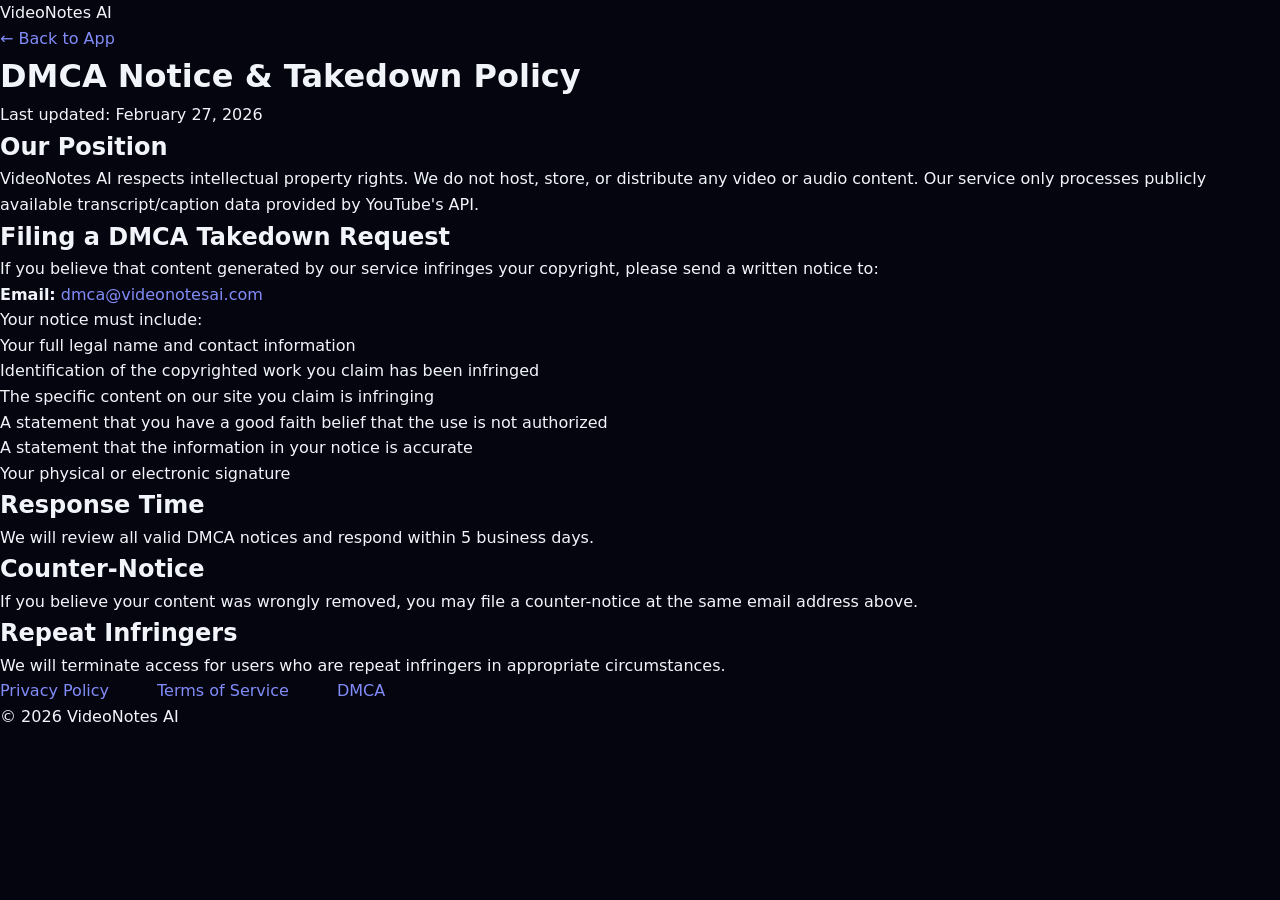
<file: templates/dmca.html>
<!DOCTYPE html>
<html lang="en">
<head>
  <meta charset="UTF-8" />
  <meta name="viewport" content="width=device-width, initial-scale=1.0" />
  <title>DMCA Notice — VideoNotes AI</title>
  <link rel="stylesheet" href="/static/css/style.css" />
</head>
<body>
<header>
  <div class="container nav">
    <a href="/" class="logo">VideoNotes AI</a>
    <nav><a href="/">← Back to App</a></nav>
  </div>
</header>

<div class="container">
  <div class="legal-page">
    <h1>DMCA Notice & Takedown Policy</h1>
    <p class="updated">Last updated: February 27, 2026</p>

    <h2>Our Position</h2>
    <p>VideoNotes AI respects intellectual property rights. We do not host, store, or distribute any video or audio content. Our service only processes publicly available transcript/caption data provided by YouTube's API.</p>

    <h2>Filing a DMCA Takedown Request</h2>
    <p>If you believe that content generated by our service infringes your copyright, please send a written notice to:</p>
    <p><strong>Email:</strong> <a href="mailto:dmca@videonotesai.com">dmca@videonotesai.com</a></p>

    <p>Your notice must include:</p>
    <ul>
      <li>Your full legal name and contact information</li>
      <li>Identification of the copyrighted work you claim has been infringed</li>
      <li>The specific content on our site you claim is infringing</li>
      <li>A statement that you have a good faith belief that the use is not authorized</li>
      <li>A statement that the information in your notice is accurate</li>
      <li>Your physical or electronic signature</li>
    </ul>

    <h2>Response Time</h2>
    <p>We will review all valid DMCA notices and respond within 5 business days.</p>

    <h2>Counter-Notice</h2>
    <p>If you believe your content was wrongly removed, you may file a counter-notice at the same email address above.</p>

    <h2>Repeat Infringers</h2>
    <p>We will terminate access for users who are repeat infringers in appropriate circumstances.</p>
  </div>
</div>

<footer>
  <div class="container">
    <div class="footer-inner">
      <div class="footer-links">
        <a href="/privacy">Privacy Policy</a>
        <a href="/terms">Terms of Service</a>
        <a href="/dmca">DMCA</a>
      </div>
      <p>&copy; 2026 VideoNotes AI</p>
    </div>
  </div>
</footer>
</body>
</html>
</file>
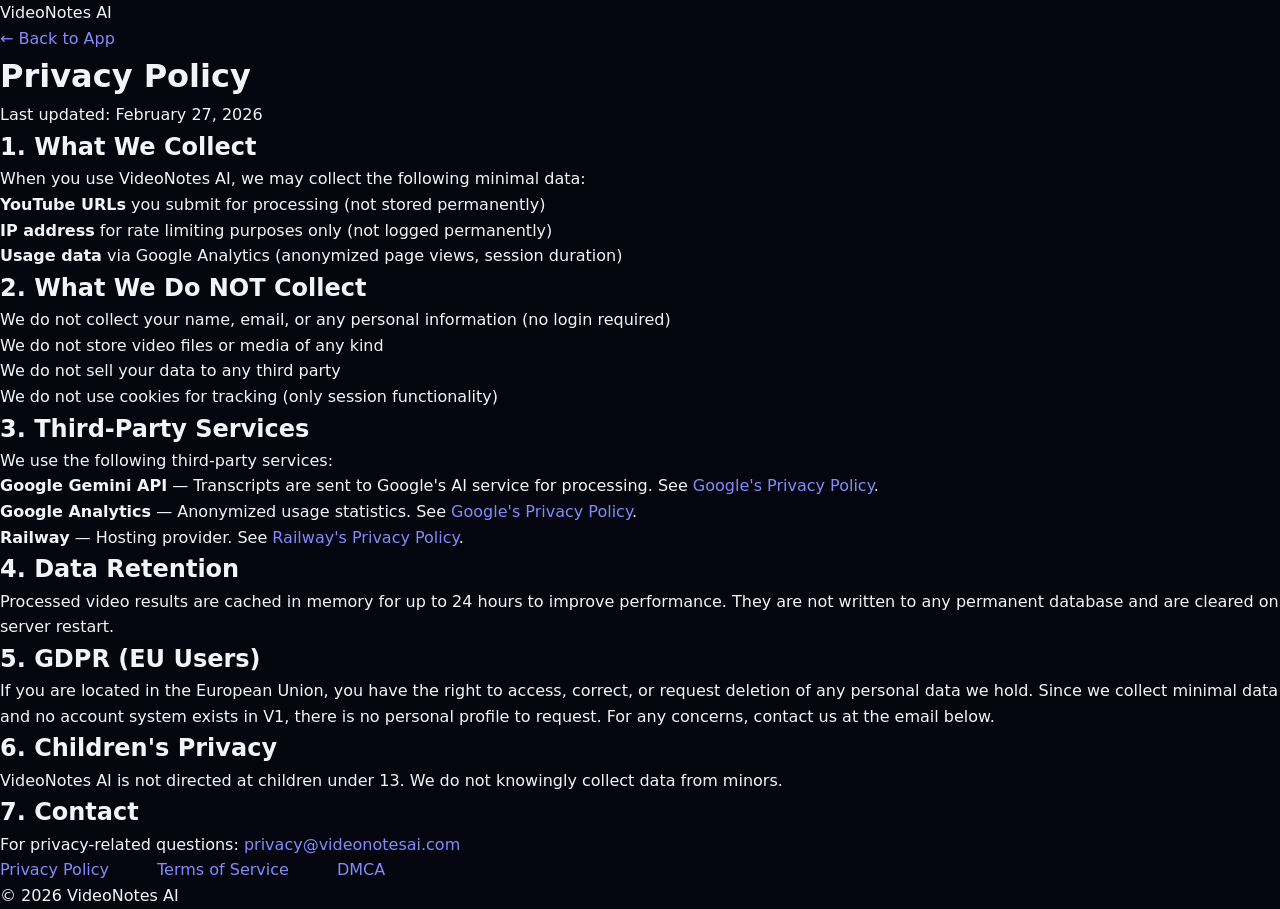
<file: templates/privacy.html>
<!DOCTYPE html>
<html lang="en">
<head>
  <meta charset="UTF-8" />
  <meta name="viewport" content="width=device-width, initial-scale=1.0" />
  <title>Privacy Policy — VideoNotes AI</title>
  <link rel="stylesheet" href="/static/css/style.css" />
</head>
<body>
<header>
  <div class="container nav">
    <a href="/" class="logo">VideoNotes AI</a>
    <nav><a href="/">← Back to App</a></nav>
  </div>
</header>

<div class="container">
  <div class="legal-page">
    <h1>Privacy Policy</h1>
    <p class="updated">Last updated: February 27, 2026</p>

    <h2>1. What We Collect</h2>
    <p>When you use VideoNotes AI, we may collect the following minimal data:</p>
    <ul>
      <li><strong>YouTube URLs</strong> you submit for processing (not stored permanently)</li>
      <li><strong>IP address</strong> for rate limiting purposes only (not logged permanently)</li>
      <li><strong>Usage data</strong> via Google Analytics (anonymized page views, session duration)</li>
    </ul>

    <h2>2. What We Do NOT Collect</h2>
    <ul>
      <li>We do not collect your name, email, or any personal information (no login required)</li>
      <li>We do not store video files or media of any kind</li>
      <li>We do not sell your data to any third party</li>
      <li>We do not use cookies for tracking (only session functionality)</li>
    </ul>

    <h2>3. Third-Party Services</h2>
    <p>We use the following third-party services:</p>
    <ul>
      <li><strong>Google Gemini API</strong> — Transcripts are sent to Google's AI service for processing. See <a href="https://policies.google.com/privacy" target="_blank">Google's Privacy Policy</a>.</li>
      <li><strong>Google Analytics</strong> — Anonymized usage statistics. See <a href="https://policies.google.com/privacy" target="_blank">Google's Privacy Policy</a>.</li>
      <li><strong>Railway</strong> — Hosting provider. See <a href="https://railway.app/legal/privacy" target="_blank">Railway's Privacy Policy</a>.</li>
    </ul>

    <h2>4. Data Retention</h2>
    <p>Processed video results are cached in memory for up to 24 hours to improve performance. They are not written to any permanent database and are cleared on server restart.</p>

    <h2>5. GDPR (EU Users)</h2>
    <p>If you are located in the European Union, you have the right to access, correct, or request deletion of any personal data we hold. Since we collect minimal data and no account system exists in V1, there is no personal profile to request. For any concerns, contact us at the email below.</p>

    <h2>6. Children's Privacy</h2>
    <p>VideoNotes AI is not directed at children under 13. We do not knowingly collect data from minors.</p>

    <h2>7. Contact</h2>
    <p>For privacy-related questions: <a href="mailto:privacy@videonotesai.com">privacy@videonotesai.com</a></p>
  </div>
</div>

<footer>
  <div class="container">
    <div class="footer-inner">
      <div class="footer-links">
        <a href="/privacy">Privacy Policy</a>
        <a href="/terms">Terms of Service</a>
        <a href="/dmca">DMCA</a>
      </div>
      <p>&copy; 2026 VideoNotes AI</p>
    </div>
  </div>
</footer>
</body>
</html>
</file>
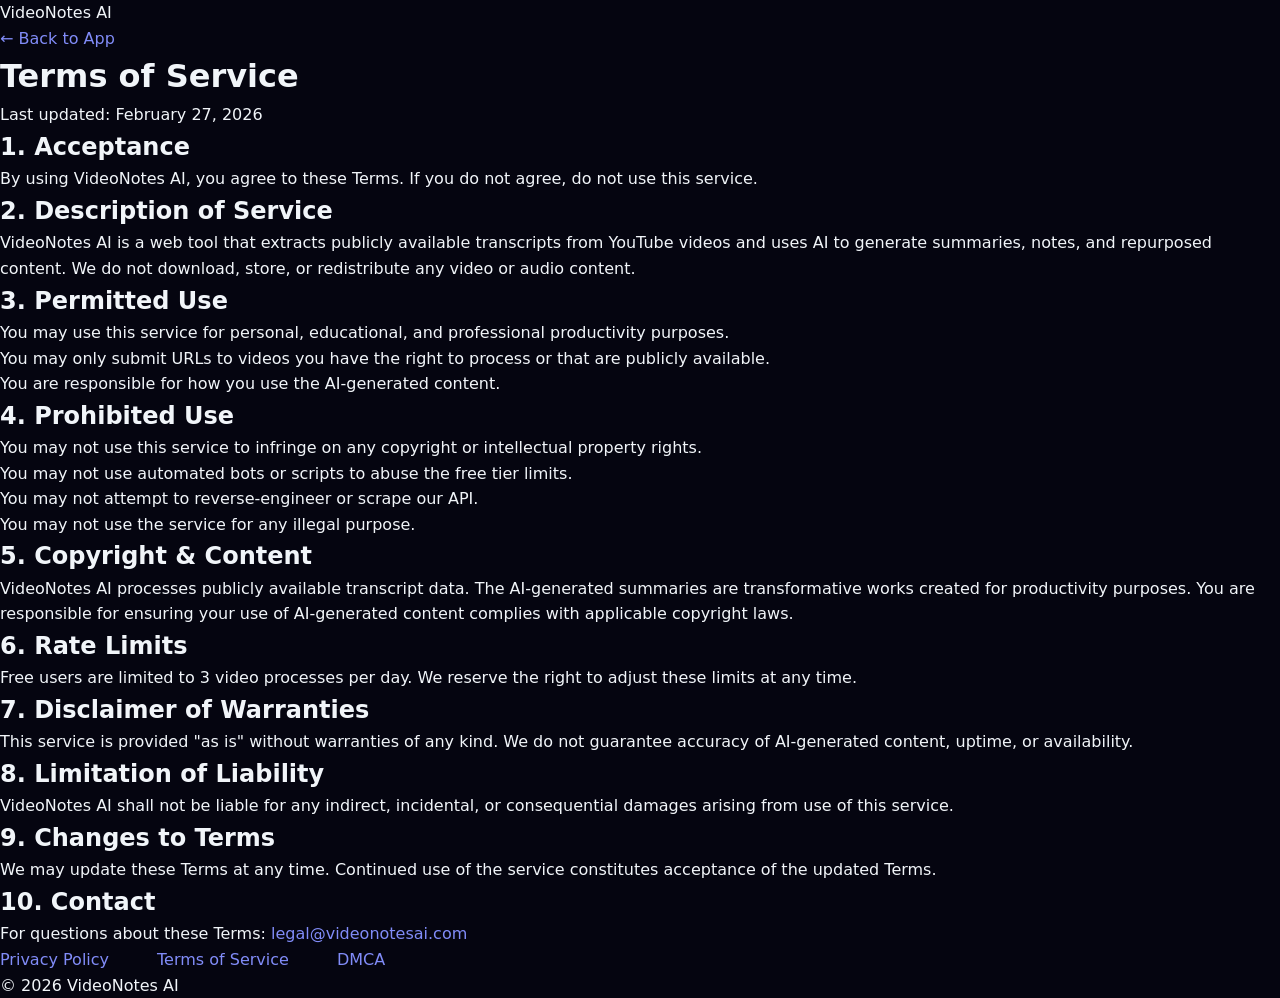
<file: templates/terms.html>
<!DOCTYPE html>
<html lang="en">
<head>
  <meta charset="UTF-8" />
  <meta name="viewport" content="width=device-width, initial-scale=1.0" />
  <title>Terms of Service — VideoNotes AI</title>
  <link rel="stylesheet" href="/static/css/style.css" />
</head>
<body>
<header>
  <div class="container nav">
    <a href="/" class="logo">VideoNotes AI</a>
    <nav><a href="/">← Back to App</a></nav>
  </div>
</header>

<div class="container">
  <div class="legal-page">
    <h1>Terms of Service</h1>
    <p class="updated">Last updated: February 27, 2026</p>

    <h2>1. Acceptance</h2>
    <p>By using VideoNotes AI, you agree to these Terms. If you do not agree, do not use this service.</p>

    <h2>2. Description of Service</h2>
    <p>VideoNotes AI is a web tool that extracts publicly available transcripts from YouTube videos and uses AI to generate summaries, notes, and repurposed content. We do not download, store, or redistribute any video or audio content.</p>

    <h2>3. Permitted Use</h2>
    <ul>
      <li>You may use this service for personal, educational, and professional productivity purposes.</li>
      <li>You may only submit URLs to videos you have the right to process or that are publicly available.</li>
      <li>You are responsible for how you use the AI-generated content.</li>
    </ul>

    <h2>4. Prohibited Use</h2>
    <ul>
      <li>You may not use this service to infringe on any copyright or intellectual property rights.</li>
      <li>You may not use automated bots or scripts to abuse the free tier limits.</li>
      <li>You may not attempt to reverse-engineer or scrape our API.</li>
      <li>You may not use the service for any illegal purpose.</li>
    </ul>

    <h2>5. Copyright & Content</h2>
    <p>VideoNotes AI processes publicly available transcript data. The AI-generated summaries are transformative works created for productivity purposes. You are responsible for ensuring your use of AI-generated content complies with applicable copyright laws.</p>

    <h2>6. Rate Limits</h2>
    <p>Free users are limited to 3 video processes per day. We reserve the right to adjust these limits at any time.</p>

    <h2>7. Disclaimer of Warranties</h2>
    <p>This service is provided "as is" without warranties of any kind. We do not guarantee accuracy of AI-generated content, uptime, or availability.</p>

    <h2>8. Limitation of Liability</h2>
    <p>VideoNotes AI shall not be liable for any indirect, incidental, or consequential damages arising from use of this service.</p>

    <h2>9. Changes to Terms</h2>
    <p>We may update these Terms at any time. Continued use of the service constitutes acceptance of the updated Terms.</p>

    <h2>10. Contact</h2>
    <p>For questions about these Terms: <a href="mailto:legal@videonotesai.com">legal@videonotesai.com</a></p>
  </div>
</div>

<footer>
  <div class="container">
    <div class="footer-inner">
      <div class="footer-links">
        <a href="/privacy">Privacy Policy</a>
        <a href="/terms">Terms of Service</a>
        <a href="/dmca">DMCA</a>
      </div>
      <p>&copy; 2026 VideoNotes AI</p>
    </div>
  </div>
</footer>
</body>
</html>
</file>
<file: static/css/style.css>
/* ══════════════════════════════════════════════════
   VideoNotes AI — Premium UI CSS
   ══════════════════════════════════════════════════ */

/* ── Variables ──────────────────────────────────── */
:root {
  --primary: #6366f1;
  --primary-dark: #4f46e5;
  --accent: #818cf8;
  --success: #10b981;
  --warning: #f59e0b;
  --danger: #ef4444;
  --bg: #050510;
  --bg-card: rgba(255,255,255,0.04);
  --text: #f1f5f9;
  --text-muted: #94a3b8;
  --border: rgba(255,255,255,0.08);
  --glass: rgba(255,255,255,0.05);
  --glass-border: rgba(255,255,255,0.10);
  --radius: 16px;
  --transition: 0.3s ease;
  --font: 'Inter', system-ui, -apple-system, sans-serif;
}

/* ── Reset ──────────────────────────────────────── */
*, *::before, *::after { box-sizing: border-box; margin: 0; padding: 0; }
html { scroll-behavior: smooth; }
body {
  font-family: var(--font);
  background: var(--bg);
  color: var(--text);
  line-height: 1.6;
  overflow-x: hidden;
  min-height: 100vh;
}
a { color: var(--accent); text-decoration: none; }
a:hover { text-decoration: underline; }
.hidden { display: none !important; }

/* ── Animated Background ─────────────────────────── */
.bg-gradient {
  position: fixed;
  inset: 0;
  z-index: 0;
  pointer-events: none;
  overflow: hidden;
}
.bg-grid {
  position: absolute;
  inset: 0;
  background-image:
    linear-gradient(rgba(99,102,241,0.06) 1px, transparent 1px),
    linear-gradient(90deg, rgba(99,102,241,0.06) 1px, transparent 1px);
  background-size: 60px 60px;
}
.bg-orb {
  position: absolute;
  border-radius: 50%;
  filter: blur(80px);
  opacity: 0.22;
  animation: orbFloat 12s ease-in-out infinite;
}
.bg-orb-1 { width:600px; height:600px; background:#6366f1; top:-200px; left:-150px; animation-delay:0s; }
.bg-orb-2 { width:500px; height:500px; background:#8b5cf6; bottom:-150px; right:-100px; animation-delay:-4s; }
.bg-orb-3 { width:400px; height:400px; background:#06b6d4; top:40%; left:50%; animation-delay:-8s; }
@keyframes orbFloat {
  0%,100% { transform: translate(0,0) scale(1); }
  33%      { transform: translate(40px,-30px) scale(1.05); }
  66%      { transform: translate(-20px,20px) scale(0.95); }
}
.bg-noise {
  position: absolute;
  inset: 0;
  opacity: 0.03;
  background-image: url("data:image/svg+xml,%3Csvg viewBox='0 0 200 200' xmlns='http://www.w3.org/2000/svg'%3E%3Cfilter id='n'%3E%3CfeTurbulence type='fractalNoise' baseFrequency='0.75' numOctaves='4' stitchTiles='stitch'/%3E%3C/filter%3E%3Crect width='100%25' height='100%25' filter='url(%23n)'/%3E%3C/svg%3E");
}

/* ── Cursor Spotlight ───────────────────────────── */
.cursor-spotlight {
  position: fixed;
  width: 400px;
  height: 400px;
  border-radius: 50%;
  background: radial-gradient(circle, rgba(99,102,241,0.08) 0%, transparent 70%);
  pointer-events: none;
  transform: translate(-50%,-50%);
  z-index: 1;
  transition: opacity 0.3s;
}

/* ── Navbar ─────────────────────────────────────── */
.navbar {
  position: fixed;
  top: 16px;
  left: 50%;
  transform: translateX(-50%);
  width: calc(100% - 48px);
  max-width: 1200px;
  z-index: 1000;
  background: rgba(5,5,16,0.6);
  backdrop-filter: blur(20px);
  -webkit-backdrop-filter: blur(20px);
  border: 1px solid var(--glass-border);
  border-radius: 20px;
  transition: all 0.3s ease;
}
.navbar.scrolled {
  background: rgba(5,5,16,0.92);
  box-shadow: 0 8px 32px rgba(0,0,0,0.4);
}
.navbar-inner {
  display: flex;
  align-items: center;
  justify-content: space-between;
  padding: 14px 24px;
  gap: 20px;
}
.logo {
  display: flex;
  align-items: center;
  gap: 10px;
  text-decoration: none;
  color: var(--text);
}
.logo-icon {
  width: 36px; height: 36px;
  background: linear-gradient(135deg, var(--primary), #8b5cf6);
  border-radius: 10px;
  display: flex; align-items: center; justify-content: center;
  color: white; flex-shrink: 0;
}
.logo-icon svg { width: 18px; height: 18px; }
.logo-text { font-size: 1.1rem; font-weight: 700; letter-spacing: -0.02em; }
.logo-ai { color: var(--primary); }
.nav-links { display: flex; gap: 4px; }
.nav-link {
  padding: 8px 16px;
  border-radius: 10px;
  color: var(--text-muted);
  text-decoration: none;
  font-size: 0.9rem;
  font-weight: 500;
  transition: all 0.2s;
}
.nav-link:hover, .nav-link.active {
  color: var(--text);
  background: var(--glass);
  text-decoration: none;
}
.nav-actions { display: flex; align-items: center; gap: 10px; }
.btn-ghost {
  padding: 8px 16px;
  background: transparent;
  color: var(--text-muted);
  border: 1px solid var(--glass-border);
  border-radius: 10px;
  font-size: 0.9rem; font-weight: 500;
  cursor: pointer;
  transition: all 0.2s;
}
.btn-ghost:hover { color: var(--text); border-color: var(--primary); }
.btn-primary {
  padding: 9px 20px;
  background: linear-gradient(135deg, var(--primary), #8b5cf6);
  color: white;
  border: none;
  border-radius: 10px;
  font-size: 0.9rem; font-weight: 600;
  cursor: pointer;
  display: flex; align-items: center; gap: 6px;
  transition: all 0.2s;
}
.btn-primary:hover { opacity: 0.9; transform: translateY(-1px); }
.btn-sm { padding: 7px 16px; font-size: 0.85rem; }
.btn-glow { box-shadow: 0 0 20px rgba(99,102,241,0.4); }
.nav-toggle {
  display: none;
  flex-direction: column;
  gap: 5px;
  background: none; border: none;
  cursor: pointer; padding: 6px;
}
.nav-toggle span {
  display: block; width: 22px; height: 2px;
  background: var(--text); border-radius: 2px;
  transition: all 0.3s;
}

/* Mobile Menu */
.mobile-menu {
  position: fixed;
  inset: 0;
  z-index: 999;
  background: rgba(5,5,16,0.97);
  backdrop-filter: blur(20px);
  display: flex;
  align-items: center; justify-content: center;
  transform: translateX(100%);
  transition: transform 0.3s ease;
}
.mobile-menu.open { transform: translateX(0); }
.mobile-nav { display: flex; flex-direction: column; align-items: center; gap: 20px; }
.mobile-link {
  font-size: 1.5rem; font-weight: 600;
  color: var(--text); text-decoration: none;
  transition: color 0.2s;
}
.mobile-link:hover { color: var(--primary); }
.mobile-actions { display: flex; gap: 12px; margin-top: 16px; }

/* ── Page Dots ──────────────────────────────────── */
.page-dots {
  position: fixed;
  right: 24px; top: 50%;
  transform: translateY(-50%);
  z-index: 100;
  display: flex; flex-direction: column; gap: 12px;
}
.dot {
  position: relative; width: 12px; height: 12px;
  background: none; border: none; cursor: pointer; padding: 0;
  display: flex; align-items: center;
}
.dot-inner {
  width: 8px; height: 8px; border-radius: 50%;
  background: var(--text-muted); transition: all 0.3s; display: block;
}
.dot.active .dot-inner {
  background: var(--primary); width: 10px; height: 10px;
  box-shadow: 0 0 10px var(--primary);
}
.dot-label {
  position: absolute; right: 20px;
  font-size: 0.75rem; color: var(--text-muted);
  white-space: nowrap; opacity: 0; pointer-events: none;
  transition: opacity 0.2s;
  background: var(--bg-card); padding: 3px 8px;
  border-radius: 6px; border: 1px solid var(--glass-border);
}
.dot:hover .dot-label { opacity: 1; }

/* ── Scroll Container ───────────────────────────── */
.scroll-container { position: relative; z-index: 2; }
.page {
  min-height: 100vh;
  display: flex; align-items: flex-start;
  padding-top: 100px;
}
.page-inner {
  width: 100%; max-width: 1100px;
  margin: 0 auto;
  padding: 40px 24px 80px;
}

/* ── Reveal Animations ──────────────────────────── */
.reveal {
  opacity: 0;
  transform: translateY(24px);
  transition: opacity 0.6s ease, transform 0.6s ease;
}
.reveal.revealed {
  opacity: 1;
  transform: translateY(0);
}

/* ── Section Headers ─────────────────────────────────────────────────────── */
.section-header { text-align: center; margin-bottom: 48px; }
.section-badge {
  display: inline-block;
  padding: 6px 16px;
  background: rgba(99,102,241,0.15);
  border: 1px solid rgba(99,102,241,0.3);
  border-radius: 100px;
  font-size: 0.8rem; font-weight: 600;
  color: var(--accent);
  letter-spacing: 0.05em;
  text-transform: uppercase;
  margin-bottom: 16px;
}
.section-title {
  font-size: clamp(1.8rem, 4vw, 2.8rem);
  font-weight: 800;
  letter-spacing: -0.03em;
  margin-bottom: 12px;
}
.section-subtitle { color: var(--text-muted); font-size: 1.05rem; max-width: 560px; margin: 0 auto; }

/* ── Hero ─────────────────────────────────────────────────────────────────── */
.hero { text-align: center; padding: 20px 0 60px; }
.hero-badge {
  display: inline-flex; align-items: center; gap: 10px;
  padding: 8px 18px;
  background: rgba(99,102,241,0.1);
  border: 1px solid rgba(99,102,241,0.25);
  border-radius: 100px;
  font-size: 0.85rem; font-weight: 500;
  color: var(--accent);
  margin-bottom: 28px;
}
.badge-pulse {
  width: 8px; height: 8px; border-radius: 50%;
  background: var(--success);
  animation: pulseDot 2s ease-in-out infinite;
}
@keyframes pulseDot {
  0%,100% { box-shadow: 0 0 0 0 rgba(16,185,129,0.4); }
  50%      { box-shadow: 0 0 0 6px rgba(16,185,129,0); }
}
.badge-new {
  padding: 2px 8px; background: var(--primary);
  border-radius: 6px; font-size: 0.7rem;
  font-weight: 700; color: white;
}
.hero-title {
  font-size: clamp(2.2rem, 5vw, 3.8rem);
  font-weight: 900;
  letter-spacing: -0.04em;
  line-height: 1.1;
  margin-bottom: 20px;
  max-width: 800px;
  margin-left: auto; margin-right: auto;
}
.gradient-text {
  background: linear-gradient(135deg, var(--primary), #8b5cf6, #06b6d4);
  -webkit-background-clip: text;
  -webkit-text-fill-color: transparent;
  background-clip: text;
}
.hero-subtitle {
  font-size: 1.1rem; color: var(--text-muted);
  max-width: 580px; margin: 0 auto 36px;
  line-height: 1.7;
}

/* Input Card */
.input-card {
  position: relative;
  max-width: 680px;
  margin: 0 auto 32px;
  border-radius: 20px;
  padding: 1px;
  background: linear-gradient(135deg, rgba(99,102,241,0.5), rgba(139,92,246,0.3), rgba(6,182,212,0.2));
}
.input-glow {
  position: absolute; inset: -1px;
  border-radius: 21px;
  background: linear-gradient(135deg, rgba(99,102,241,0.3), rgba(139,92,246,0.2));
  filter: blur(12px);
  z-index: -1;
  opacity: 0;
  transition: opacity 0.3s;
}
.input-card:focus-within .input-glow { opacity: 1; }
.input-inner {
  display: flex; align-items: center; gap: 12px;
  padding: 12px 12px 12px 20px;
  background: rgba(5,5,16,0.9);
  border-radius: 19px;
  backdrop-filter: blur(10px);
}
.input-icon { color: var(--danger); flex-shrink: 0; }
.input-icon svg { width: 22px; height: 22px; }
.input-field {
  flex: 1;
  background: none; border: none; outline: none;
  color: var(--text);
  font-size: 1rem; font-family: var(--font);
}
.input-field::placeholder { color: var(--text-muted); }
.btn-generate {
  display: flex; align-items: center; gap: 8px;
  padding: 12px 24px;
  background: linear-gradient(135deg, var(--primary), #8b5cf6);
  color: white; border: none; border-radius: 12px;
  font-size: 0.95rem; font-weight: 700;
  cursor: pointer; white-space: nowrap;
  transition: all 0.2s;
  box-shadow: 0 4px 15px rgba(99,102,241,0.4);
}
.btn-generate:hover { opacity: 0.9; transform: translateY(-1px); box-shadow: 0 6px 20px rgba(99,102,241,0.5); }
.btn-generate:disabled { opacity: 0.6; cursor: not-allowed; transform: none; }
.btn-text { transition: opacity 0.2s; }
.btn-loader { display: flex; align-items: center; }
.btn-arrow { transition: opacity 0.2s; }
.spinner-svg {
  width: 18px; height: 18px;
  animation: spin 1s linear infinite;
}
@keyframes spin { to { transform: rotate(360deg); } }

.input-trust {
  display: flex; justify-content: center; gap: 20px;
  padding: 12px 20px 4px;
  flex-wrap: wrap;
}
.trust-item {
  display: flex; align-items: center; gap: 6px;
  font-size: 0.82rem; color: var(--text-muted);
}
.trust-item svg { color: var(--success); }

/* Error */
.error-message {
  max-width: 680px; margin: 12px auto 0;
  padding: 14px 18px;
  background: rgba(239,68,68,0.1);
  border: 1px solid rgba(239,68,68,0.3);
  border-radius: 12px;
  color: #fca5a5; font-size: 0.9rem;
}

/* Loading State */
.loading-state {
  max-width: 400px; margin: 24px auto 0;
  text-align: center;
}
.loading-orb {
  width: 80px; height: 80px;
  margin: 0 auto 20px;
  position: relative;
  display: flex; align-items: center; justify-content: center;
}
.orb-ring {
  position: absolute;
  border-radius: 50%;
  border: 2px solid transparent;
  animation: orbSpin 2s linear infinite;
}
.orb-ring:nth-child(1) { inset: 0; border-top-color: var(--primary); }
.orb-ring:nth-child(2) { inset: 8px; border-right-color: #8b5cf6; animation-duration: 1.5s; animation-direction: reverse; }
.orb-ring:nth-child(3) { inset: 16px; border-bottom-color: #06b6d4; animation-duration: 1s; }
@keyframes orbSpin { to { transform: rotate(360deg); } }
.orb-core {
  width: 20px; height: 20px; border-radius: 50%;
  background: radial-gradient(circle, var(--primary), #8b5cf6);
  box-shadow: 0 0 20px rgba(99,102,241,0.6);
}
.loading-text { color: var(--text-muted); font-size: 0.95rem; margin-bottom: 16px; }
.loading-progress {
  height: 3px; background: var(--glass-border);
  border-radius: 3px; overflow: hidden;
}
.progress-bar {
  height: 100%; width: 0;
  background: linear-gradient(90deg, var(--primary), #8b5cf6);
  border-radius: 3px;
  transition: width 0.5s ease;
  animation: progressAnim 12s ease forwards;
}
@keyframes progressAnim {
  0% { width: 0; }
  25% { width: 30%; }
  50% { width: 60%; }
  75% { width: 80%; }
  95% { width: 90%; }
}

/* Trust Strip */
.trust-strip { margin-top: 48px; }
.trust-label { font-size: 0.85rem; color: var(--text-muted); margin-bottom: 20px; }
.trust-logos {
  display: flex; align-items: center; justify-content: center;
  gap: 32px; flex-wrap: wrap;
}
.trust-stat { text-align: center; }
.stat-number {
  display: block;
  font-size: 1.5rem; font-weight: 800;
  background: linear-gradient(135deg, var(--primary), var(--accent));
  -webkit-background-clip: text; -webkit-text-fill-color: transparent; background-clip: text;
}
.stat-label { font-size: 0.78rem; color: var(--text-muted); }
.trust-divider { width: 1px; height: 40px; background: var(--glass-border); }

/* How It Works */
.how-it-works { margin-top: 80px; }
.steps-timeline {
  display: flex; gap: 32px;
  margin-top: 48px;
  position: relative;
}
.step {
  flex: 1; position: relative;
  display: flex; flex-direction: column;
  align-items: center; text-align: center;
}
.step-connector {
  position: absolute;
  top: 28px; left: calc(50% + 36px);
  width: calc(100% - 72px); height: 1px;
  background: linear-gradient(90deg, var(--primary), transparent);
  z-index: 0;
}
.step-number {
  width: 56px; height: 56px; border-radius: 50%;
  background: rgba(99,102,241,0.15);
  border: 2px solid rgba(99,102,241,0.3);
  display: flex; align-items: center; justify-content: center;
  font-size: 0.8rem; font-weight: 800;
  color: var(--accent);
  margin-bottom: 20px; position: relative; z-index: 1;
}
.step-icon {
  width: 48px; height: 48px; border-radius: 14px;
  background: rgba(99,102,241,0.12);
  border: 1px solid rgba(99,102,241,0.2);
  display: flex; align-items: center; justify-content: center;
  margin: 0 auto 16px;
  color: var(--primary);
}
.step-icon svg { width: 22px; height: 22px; }
.step-title { font-size: 1rem; font-weight: 700; margin-bottom: 8px; }
.step-desc { font-size: 0.88rem; color: var(--text-muted); line-height: 1.6; }

/* Scroll Indicator */
.scroll-indicator {
  display: flex; flex-direction: column; align-items: center;
  gap: 10px; margin-top: 60px;
  opacity: 0.5;
  animation: scrollBounce 2s ease-in-out infinite;
}
.scroll-text { font-size: 0.78rem; color: var(--text-muted); letter-spacing: 0.1em; text-transform: uppercase; }
.scroll-mouse {
  width: 24px; height: 38px;
  border: 2px solid var(--text-muted);
  border-radius: 12px;
  display: flex; justify-content: center; padding-top: 6px;
}
.scroll-wheel {
  width: 3px; height: 8px;
  background: var(--text-muted); border-radius: 2px;
  animation: scrollWheel 2s ease-in-out infinite;
}
@keyframes scrollWheel { 0%,100% { transform: translateY(0); opacity:1; } 50% { transform: translateY(6px); opacity:0.3; } }
@keyframes scrollBounce { 0%,100% { transform: translateY(0); } 50% { transform: translateY(6px); } }

/* ── Features Grid ────────────────────────────────────────────────────────── */
.features-section { padding: 20px 0 60px; }
.features-grid {
  display: grid;
  grid-template-columns: repeat(auto-fit, minmax(220px, 1fr));
  gap: 20px;
  margin-top: 0;
}
.feature-card {
  background: var(--glass);
  border: 1px solid var(--glass-border);
  border-radius: var(--radius);
  padding: 28px 24px;
  transition: all 0.3s ease;
  cursor: default;
}
.feature-card:hover {
  background: rgba(99,102,241,0.08);
  border-color: rgba(99,102,241,0.3);
  transform: translateY(-4px);
  box-shadow: 0 12px 40px rgba(99,102,241,0.15);
}
.feature-icon-wrap { margin-bottom: 16px; }
.feature-icon {
  width: 48px; height: 48px;
  border-radius: 14px;
  background: rgba(99,102,241,0.12);
  border: 1px solid rgba(99,102,241,0.2);
  display: flex; align-items: center; justify-content: center;
  color: var(--primary);
  transition: all 0.3s;
}
.feature-card:hover .feature-icon {
  background: rgba(99,102,241,0.2);
  box-shadow: 0 0 20px rgba(99,102,241,0.3);
}
.feature-icon svg { width: 22px; height: 22px; }
.feature-title { font-size: 1rem; font-weight: 700; margin-bottom: 8px; }
.feature-desc { font-size: 0.85rem; color: var(--text-muted); line-height: 1.6; }

/* Comparison Table */
.comparison-section { margin-top: 80px; }
.comparison-table {
  border: 1px solid var(--glass-border);
  border-radius: var(--radius);
  overflow: hidden;
  background: var(--glass);
  backdrop-filter: blur(10px);
}
.comparison-header, .comparison-row {
  display: grid;
  grid-template-columns: 2fr 1fr 1fr;
  gap: 0;
}
.comparison-header {
  background: rgba(99,102,241,0.1);
  border-bottom: 1px solid var(--glass-border);
}
.comparison-header > div,
.comparison-row > div {
  padding: 16px 20px;
  font-size: 0.9rem;
}
.comparison-header > div { font-weight: 700; color: var(--text); }
.comparison-row { border-bottom: 1px solid var(--glass-border); }
.comparison-row:last-child { border-bottom: none; }
.comparison-row:hover { background: rgba(255,255,255,0.02); }
.comparison-feature { color: var(--text-muted); }
.comparison-us { color: var(--success); font-weight: 600; }
.comparison-others { color: var(--danger); }
.check-yes { color: var(--success); font-weight: 600; }
.check-no { color: var(--text-muted); }

/* ── Pricing ──────────────────────────────────────────────────────────────── */
.pricing-section { padding: 20px 0 60px; }
.billing-toggle {
  display: flex; align-items: center; justify-content: center;
  gap: 16px; margin-bottom: 48px;
}
.toggle-label {
  font-size: 0.9rem; color: var(--text-muted);
  transition: color 0.2s; display: flex; align-items: center; gap: 8px;
}
.toggle-label.active { color: var(--text); font-weight: 600; }
.toggle-save {
  font-size: 0.75rem; color: var(--success);
  background: rgba(16,185,129,0.1);
  border: 1px solid rgba(16,185,129,0.3);
  padding: 2px 8px; border-radius: 100px;
}
.toggle-switch {
  width: 48px; height: 26px;
  background: var(--glass-border);
  border: 1px solid var(--glass-border);
  border-radius: 13px;
  cursor: pointer;
  position: relative;
  transition: all 0.3s;
  padding: 0;
}
.toggle-switch.active { background: var(--primary); border-color: var(--primary); }
.toggle-knob {
  position: absolute;
  width: 18px; height: 18px;
  background: white;
  border-radius: 50%;
  top: 3px; left: 3px;
  transition: transform 0.3s;
}
.toggle-switch.active .toggle-knob { transform: translateX(22px); }
.pricing-grid {
  display: grid;
  grid-template-columns: repeat(auto-fit, minmax(260px, 1fr));
  gap: 24px;
  align-items: start;
}
.pricing-card {
  position: relative;
  background: var(--glass);
  border: 1px solid var(--glass-border);
  border-radius: 24px;
  padding: 32px;
  transition: all 0.3s;
}
.pricing-card:hover {
  border-color: rgba(99,102,241,0.4);
  transform: translateY(-4px);
  box-shadow: 0 20px 60px rgba(0,0,0,0.3);
}
.pricing-card.popular {
  border-color: rgba(99,102,241,0.5);
  background: rgba(99,102,241,0.06);
}
.pricing-glow {
  position: absolute; inset: -1px;
  border-radius: 25px;
  background: linear-gradient(135deg, rgba(99,102,241,0.3), rgba(139,92,246,0.2));
  filter: blur(16px);
  z-index: -1;
  opacity: 0.5;
}
.popular-badge {
  display: inline-flex; align-items: center; gap: 6px;
  padding: 6px 14px;
  background: linear-gradient(135deg, var(--primary), #8b5cf6);
  border-radius: 100px;
  font-size: 0.78rem; font-weight: 700;
  color: white;
  margin-bottom: 20px;
}
.badge-star { font-size: 0.9rem; }
.pricing-header { margin-bottom: 24px; }
.pricing-name { font-size: 1.3rem; font-weight: 800; margin-bottom: 12px; }
.pricing-price {
  display: flex; align-items: baseline; gap: 4px;
  margin-bottom: 8px;
}
.price-currency { font-size: 1.2rem; font-weight: 600; color: var(--text-muted); }
.price-amount { font-size: 3rem; font-weight: 900; letter-spacing: -0.04em; }
.price-period { font-size: 0.9rem; color: var(--text-muted); }
.pricing-desc { font-size: 0.88rem; color: var(--text-muted); }
.pricing-features {
  list-style: none;
  margin-bottom: 28px;
  display: flex; flex-direction: column; gap: 12px;
}
.pricing-features li {
  display: flex; align-items: center; gap: 10px;
  font-size: 0.9rem; color: var(--text-muted);
}
.pricing-features li svg { color: var(--success); flex-shrink: 0; }
.btn-pricing {
  width: 100%; padding: 14px;
  background: var(--glass);
  border: 1px solid var(--glass-border);
  border-radius: 12px;
  color: var(--text);
  font-size: 0.95rem; font-weight: 600;
  cursor: pointer;
  transition: all 0.2s;
  display: flex; align-items: center; justify-content: center; gap: 8px;
}
.btn-pricing:hover { background: rgba(99,102,241,0.1); border-color: var(--primary); }
.btn-pricing.primary {
  background: linear-gradient(135deg, var(--primary), #8b5cf6);
  border-color: transparent;
  box-shadow: 0 4px 15px rgba(99,102,241,0.4);
}
.btn-pricing.primary:hover { opacity: 0.9; transform: translateY(-1px); }
.guarantee {
  display: flex; align-items: center; gap: 16px;
  max-width: 500px; margin: 40px auto 0;
  padding: 20px 24px;
  background: rgba(16,185,129,0.06);
  border: 1px solid rgba(16,185,129,0.2);
  border-radius: var(--radius);
}
.guarantee-icon { color: var(--success); flex-shrink: 0; }
.guarantee-icon svg { width: 28px; height: 28px; }
.guarantee-text { display: flex; flex-direction: column; gap: 2px; }
.guarantee-text strong { font-size: 0.95rem; }
.guarantee-text span { font-size: 0.83rem; color: var(--text-muted); }

/* ── FAQ ──────────────────────────────────────────────────────────────────── */
.faq-section { padding: 20px 0 40px; }
.faq-list { max-width: 720px; margin: 0 auto; display: flex; flex-direction: column; gap: 12px; }
.faq-item {
  background: var(--glass);
  border: 1px solid var(--glass-border);
  border-radius: var(--radius);
  overflow: hidden;
  transition: border-color 0.3s;
}
.faq-item.open { border-color: rgba(99,102,241,0.4); }
.faq-question {
  width: 100%; display: flex;
  align-items: center; justify-content: space-between;
  padding: 20px 24px;
  background: none; border: none;
  color: var(--text); font-size: 0.98rem;
  font-weight: 600; font-family: var(--font);
  cursor: pointer; text-align: left;
  transition: color 0.2s;
}
.faq-question:hover { color: var(--primary); }
.faq-icon {
  width: 24px; height: 24px;
  position: relative; flex-shrink: 0; margin-left: 16px;
}
.icon-line {
  position: absolute;
  background: currentColor; border-radius: 2px;
  transition: all 0.3s;
}
.icon-line:first-child { width: 14px; height: 2px; top: 11px; left: 5px; }
.icon-line:last-child { width: 2px; height: 14px; top: 5px; left: 11px; }
.faq-item.open .icon-line:last-child { transform: rotate(90deg); opacity: 0; }
.faq-answer {
  max-height: 0;
  overflow: hidden;
  transition: max-height 0.4s ease;
}
.faq-item.open .faq-answer { max-height: 300px; }
.faq-answer-inner { padding: 0 24px 20px; }
.faq-answer-inner p { color: var(--text-muted); font-size: 0.9rem; line-height: 1.7; }

/* ── CTA Section ──────────────────────────────────────────────────────────── */
.cta-section { margin-top: 80px; }
.cta-card {
  position: relative;
  text-align: center;
  padding: 64px 40px;
  background: rgba(99,102,241,0.06);
  border: 1px solid rgba(99,102,241,0.2);
  border-radius: 28px;
  overflow: hidden;
}
.cta-glow {
  position: absolute;
  width: 400px; height: 400px;
  background: radial-gradient(circle, rgba(99,102,241,0.15), transparent 70%);
  top: 50%; left: 50%;
  transform: translate(-50%,-50%);
  pointer-events: none;
}
.cta-title { font-size: clamp(1.6rem, 3vw, 2.4rem); font-weight: 800; margin-bottom: 16px; letter-spacing: -0.03em; }
.cta-subtitle { color: var(--text-muted); margin-bottom: 32px; font-size: 1.05rem; }
.btn-cta {
  display: inline-flex; align-items: center; gap: 10px;
  padding: 16px 36px;
  background: linear-gradient(135deg, var(--primary), #8b5cf6);
  color: white; border: none; border-radius: 14px;
  font-size: 1.05rem; font-weight: 700;
  cursor: pointer; transition: all 0.2s;
  box-shadow: 0 8px 30px rgba(99,102,241,0.4);
}
.btn-cta:hover { opacity: 0.9; transform: translateY(-2px); box-shadow: 0 12px 40px rgba(99,102,241,0.5); }
.cta-note { margin-top: 16px; font-size: 0.83rem; color: var(--text-muted); }

/* ── Footer ───────────────────────────────────────────────────────────────── */
.footer { margin-top: 80px; border-top: 1px solid var(--glass-border); padding-top: 48px; }
.footer-main {
  display: grid;
  grid-template-columns: 1.5fr 1fr;
  gap: 48px; margin-bottom: 40px;
}
.footer-tagline { color: var(--text-muted); font-size: 0.88rem; margin-top: 12px; max-width: 280px; line-height: 1.6; }
.footer-links { display: flex; gap: 48px; }
.footer-col { display: flex; flex-direction: column; gap: 12px; }
.footer-col h4 { font-size: 0.85rem; font-weight: 700; text-transform: uppercase; letter-spacing: 0.08em; color: var(--text-muted); margin-bottom: 4px; }
.footer-col a { font-size: 0.88rem; color: var(--text-muted); text-decoration: none; transition: color 0.2s; }
.footer-col a:hover { color: var(--text); }
.footer-bottom { border-top: 1px solid var(--glass-border); padding-top: 24px; }
.footer-disclaimer { font-size: 0.78rem; color: var(--text-muted); line-height: 1.6; margin-bottom: 12px; }
.footer-copyright { font-size: 0.82rem; color: var(--text-muted); }

/* ── Results Modal ────────────────────────────────────────────────────────── */
.modal {
  position: fixed; inset: 0;
  z-index: 2000;
  display: flex; align-items: center; justify-content: center;
  opacity: 0; pointer-events: none;
  transition: opacity 0.3s ease;
}
.modal.open { opacity: 1; pointer-events: all; }
.modal-backdrop {
  position: absolute; inset: 0;
  background: rgba(5,5,16,0.85);
  backdrop-filter: blur(8px);
}
.modal-container {
  position: relative; z-index: 1;
  width: calc(100% - 48px);
  max-width: 780px;
  max-height: 90vh;
  display: flex; flex-direction: column;
  background: #0e0e20;
  border: 1px solid var(--glass-border);
  border-radius: 24px;
  overflow: hidden;
  transform: translateY(20px) scale(0.97);
  transition: transform 0.3s ease;
  box-shadow: 0 40px 80px rgba(0,0,0,0.6);
}
.modal.open .modal-container { transform: translateY(0) scale(1); }
.modal-content { overflow-y: auto; flex: 1; }
.modal-header {
  display: flex; align-items: center; justify-content: space-between;
  padding: 24px 28px;
  border-bottom: 1px solid var(--glass-border);
  position: sticky; top: 0;
  background: #0e0e20;
  z-index: 10;
}
.modal-title { display: flex; align-items: center; gap: 12px; }
.modal-title h2 { font-size: 1.1rem; font-weight: 700; }
.modal-icon { font-size: 1.3rem; }
.modal-close {
  width: 36px; height: 36px;
  background: var(--glass);
  border: 1px solid var(--glass-border);
  border-radius: 10px;
  color: var(--text-muted);
  cursor: pointer;
  display: flex; align-items: center; justify-content: center;
  transition: all 0.2s;
}
.modal-close:hover { background: rgba(239,68,68,0.1); border-color: rgba(239,68,68,0.3); color: #fca5a5; }
.modal-close svg { width: 16px; height: 16px; }
.modal-thumb {
  display: flex; align-items: center; gap: 16px;
  padding: 16px 28px;
  border-bottom: 1px solid var(--glass-border);
  background: rgba(255,255,255,0.02);
}
.modal-thumb-img {
  width: 120px; height: 68px;
  object-fit: cover; border-radius: 8px;
  background: var(--glass-border); flex-shrink: 0;
}
.modal-thumb-title { font-size: 0.9rem; font-weight: 600; color: var(--text-muted); }
.modal-actions {
  display: flex; gap: 10px; flex-wrap: wrap;
  padding: 16px 28px;
  border-bottom: 1px solid var(--glass-border);
}
.btn-action {
  display: flex; align-items: center; gap: 7px;
  padding: 9px 16px;
  background: var(--glass);
  border: 1px solid var(--glass-border);
  border-radius: 10px;
  color: var(--text-muted);
  font-size: 0.85rem; font-weight: 600;
  cursor: pointer; transition: all 0.2s;
  font-family: var(--font);
}
.btn-action:hover { background: rgba(99,102,241,0.1); border-color: rgba(99,102,241,0.3); color: var(--text); }
.btn-action.primary {
  background: linear-gradient(135deg, var(--primary), #8b5cf6);
  border-color: transparent; color: white;
}
.btn-action.primary:hover { opacity: 0.9; }
.btn-action.success { background: rgba(16,185,129,0.15); border-color: rgba(16,185,129,0.3); color: var(--success); }
.btn-action.success:hover { background: rgba(16,185,129,0.25); }
.modal-body { padding: 20px 28px; display: flex; flex-direction: column; gap: 16px; }
.result-card {
  background: var(--glass);
  border: 1px solid var(--glass-border);
  border-radius: var(--radius);
  overflow: hidden;
}
.result-header {
  display: flex; align-items: center; justify-content: space-between;
  padding: 14px 18px;
  border-bottom: 1px solid var(--glass-border);
  background: rgba(255,255,255,0.02);
}
.result-title { display: flex; align-items: center; gap: 10px; font-size: 0.9rem; font-weight: 700; }
.result-emoji { font-size: 1rem; }
.btn-copy {
  display: flex; align-items: center; gap: 5px;
  padding: 5px 12px;
  background: var(--glass);
  border: 1px solid var(--glass-border);
  border-radius: 8px;
  color: var(--text-muted); font-size: 0.78rem; font-weight: 600;
  cursor: pointer; transition: all 0.2s;
  font-family: var(--font);
}
.btn-copy:hover { background: rgba(99,102,241,0.1); color: var(--text); }
.btn-copy.copied { background: rgba(16,185,129,0.15); color: var(--success); border-color: rgba(16,185,129,0.3); }
.result-body { padding: 16px 18px; }
.result-body p { color: var(--text-muted); font-size: 0.9rem; line-height: 1.7; }
.result-list { padding-left: 0; list-style: none; display: flex; flex-direction: column; gap: 8px; }
.result-list.bullet li::before { content: '•'; color: var(--primary); font-weight: 700; margin-right: 10px; }
.result-list.numbered { counter-reset: item; }
.result-list.numbered li { counter-increment: item; display: flex; align-items: flex-start; gap: 10px; }
.result-list.numbered li::before { content: counter(item); min-width: 22px; height: 22px; background: rgba(99,102,241,0.15); border-radius: 50%; display: flex; align-items: center; justify-content: center; font-size: 0.75rem; font-weight: 700; color: var(--accent); flex-shrink: 0; }
.result-list.timestamps li { display: flex; align-items: flex-start; gap: 10px; }
.result-list li { color: var(--text-muted); font-size: 0.88rem; line-height: 1.6; }
.ts-badge {
  padding: 2px 8px;
  background: rgba(99,102,241,0.15);
  border: 1px solid rgba(99,102,241,0.3);
  border-radius: 6px;
  font-size: 0.75rem; font-weight: 700;
  color: var(--accent); font-family: monospace;
  white-space: nowrap; flex-shrink: 0;
}
.blog-text { white-space: pre-wrap; color: var(--text-muted); font-size: 0.88rem; line-height: 1.7; }

/* ── Responsive ───────────────────────────────────────────────────────── */
@media (max-width: 768px) {
  .navbar { top: 8px; width: calc(100% - 24px); }
  .nav-links, .nav-actions { display: none; }
  .nav-toggle { display: flex; }
  .page-dots { display: none; }
  .steps-timeline { flex-direction: column; gap: 24px; }
  .step-connector { display: none; }
  .trust-logos { gap: 20px; }
  .footer-main { grid-template-columns: 1fr; gap: 32px; }
  .footer-links { flex-wrap: wrap; gap: 24px; }
  .pricing-grid { grid-template-columns: 1fr; }
  .modal-container { width: 100%; max-height: 100vh; border-radius: 24px 24px 0 0; align-self: flex-end; }
  .modal-actions { gap: 8px; }
  .btn-action { font-size: 0.78rem; padding: 8px 12px; }
  .comparison-table { font-size: 0.82rem; }
  .features-grid { grid-template-columns: 1fr 1fr; }
  .cta-card { padding: 40px 24px; }
  .modal-thumb-img { width: 80px; height: 45px; }
}
@media (max-width: 480px) {
  .features-grid { grid-template-columns: 1fr; }
  .input-inner { flex-direction: column; align-items: stretch; }
  .btn-generate { justify-content: center; }
  .hero-title { font-size: 2rem; }
  .modal-actions { flex-direction: column; }
  .btn-action { justify-content: center; }
}
</file>
